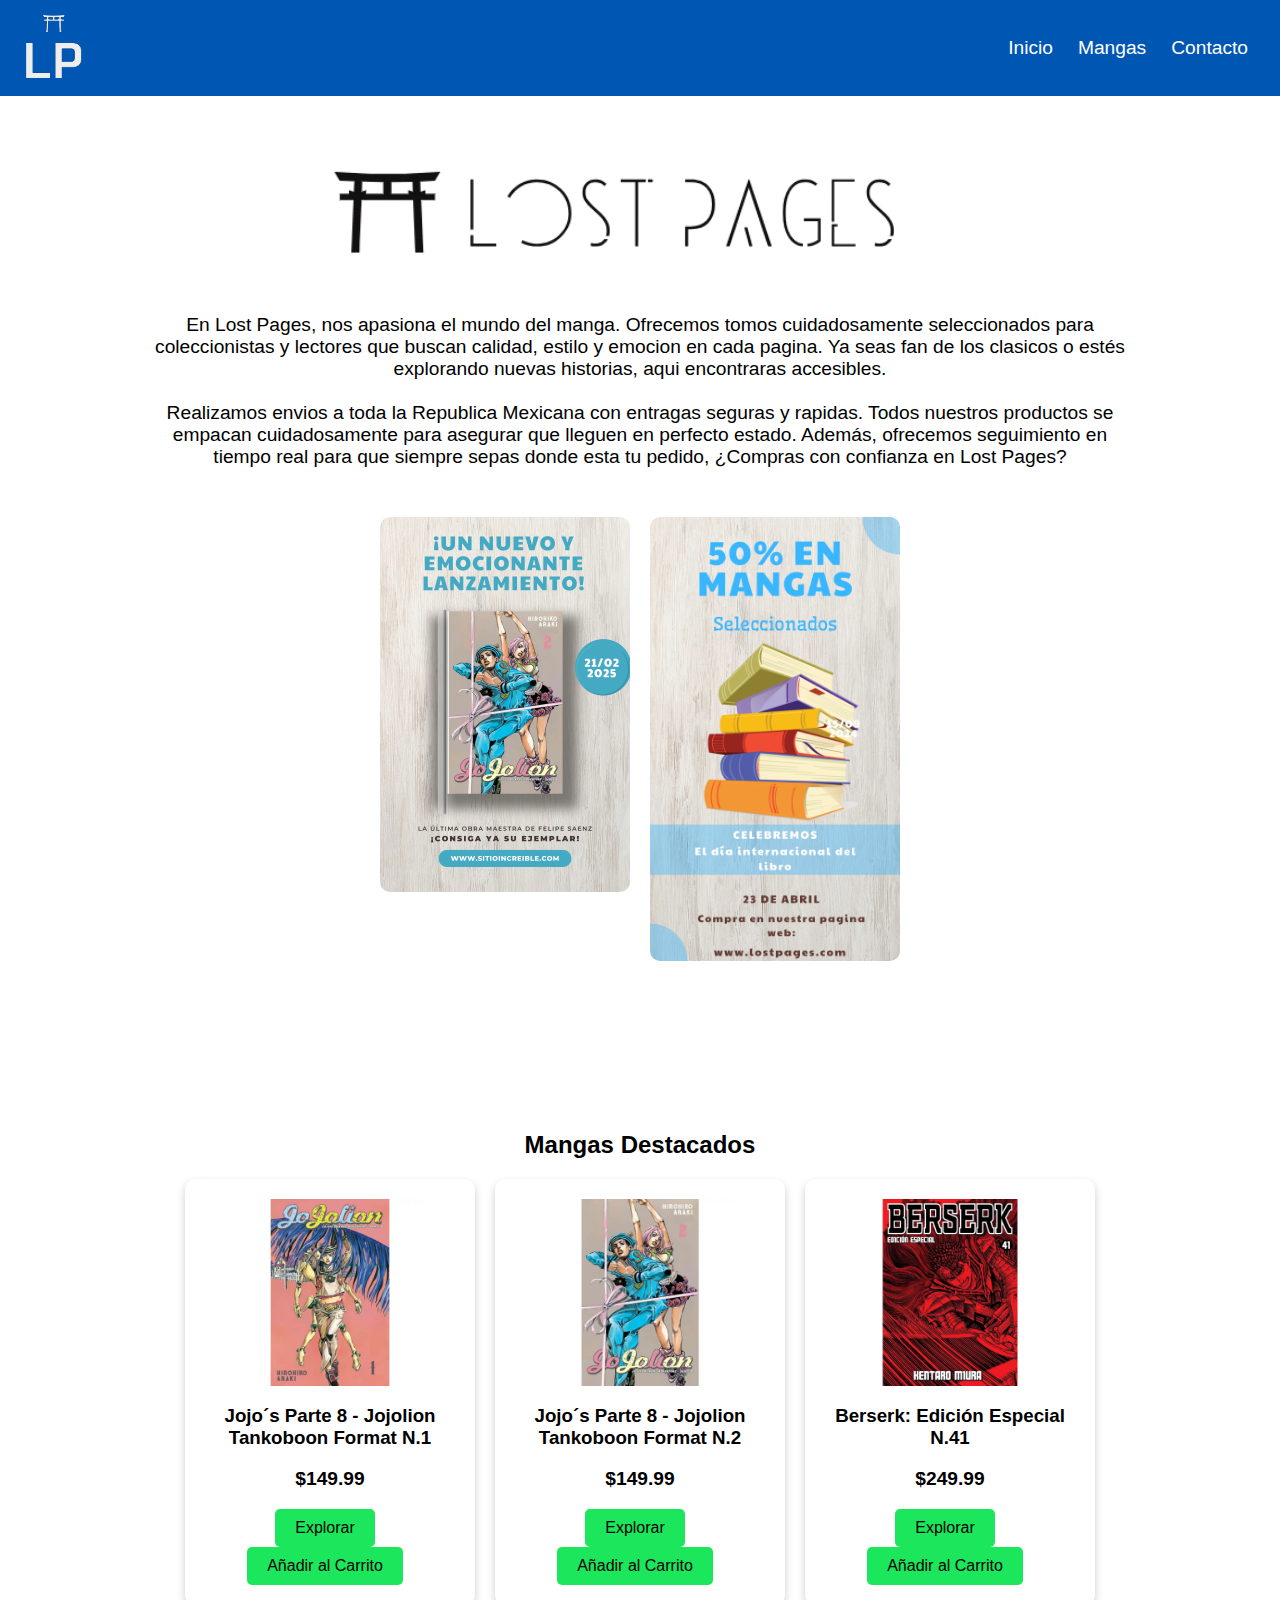
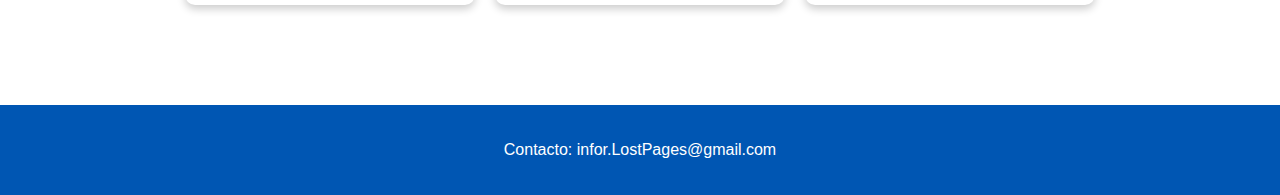
<file: index.html>
Z<!DOCTYPE html> 
<head>
    <meta charset="UTF-8"> <!-- configura la codificación de caracteres a UTF-8 -->
    <meta name="viewport" content="width=device-width, initial-scale=1.0"> <!-- ajusta la escala en dispositivos moviles -->
    <title>Lost Pages</title> <!-- titulo de la página en la pestaña del navegador -->
    <link rel="stylesheet" href="style.css"> <!-- enlace al archivo de estilos CSS -->
    <link rel="icon" type="image/png" href="img/favicon.png"> <!-- icono de la pestaña -->
</head>
<body>
    <header> <!-- encabezado del sitio -->
        <img src="img/logo.png" alt="Logo Lost Pages" class="logo"> <!-- logo del sitio -->
        <nav> <!-- barra de navegación -->
            <ul> <!-- lista de enlaces -->
                <li><a href="#inicio">Inicio</a></li> <!-- enlace a la sección de inicio-->
                <li><a href="manga.html">Mangas</a></li> <!-- enlace a la sección de mangas -->
                <li><a href="#contacto">Contacto</a></li> <!-- enlace a la sección de contacto -->
            </ul>
        </nav>
    </header>
    
    <section id="inicio" class="hero"> <!-- seccion de inicio con una imagen de fondo -->
        <img src="img/fondo.png" class="banner"> <!-- imagen principal de la pagina -->
        <div class="contenido">
            <p>En Lost Pages, nos apasiona el mundo del manga. Ofrecemos tomos cuidadosamente seleccionados para coleccionistas y lectores que buscan calidad, estilo y emocion en cada pagina. Ya seas fan de los clasicos o estés explorando nuevas historias, aqui encontraras accesibles.<br> <br>

            Realizamos envios a toda la Republica Mexicana con entragas seguras y rapidas. Todos nuestros productos se empacan cuidadosamente para asegurar que lleguen en perfecto estado. Además, ofrecemos seguimiento en tiempo real para que siempre sepas donde esta tu pedido, ¿Compras con confianza en Lost Pages?</p>
        </div>
        <div class="ofertas">
            <a href="jojolion2.html"><img src="img/oferta1.png" alt="Oferta 1"></a>
            <a href="manga.html"><img src="img/oferta2.png" alt="Oferta 2"></a>
        </div>
    </section>

    <section id="remangas" class="remangas"> <!-- seccion donde se listan los mangas -->
        <h2>Mangas Destacados</h2> <!-- titulo de la sección -->
        <div class="remanga-lista"> <!-- contenedor de la lista de mangas -->
            <div class="remanga-item"> <!-- primer manga -->
                <img src="img/jojolion1.jpg" alt="Jojo´s Part 8 - Jojolion"> <!-- imagen del manga -->
                <h3>Jojo´s Parte 8 - Jojolion <br> Tankoboon Format N.1</h3> <!-- titulo del manga -->
                <p>$149.99</p> <!-- precio del manga -->
                <a href="jojolion1.html" class="btn">Explorar</a> <!-- boton para ver detalles -->
                <a href="#" class="btn">Añadir al Carrito</a> <!-- botón para agregar al carrito -->
            </div>
            <div class="remanga-item"> <!-- segundo manga -->
                <img src="img/jojolion2.jpg" alt="Jojo´s Part 8 - Jojolion N.2"> <!-- imagen del manga -->
                <h3>Jojo´s Parte 8 - Jojolion <br> Tankoboon Format N.2</h3> <!-- titulo del manga -->
                <p>$149.99</p> <!-- precio del manga -->
                <a href="jojolion2.html" class="btn">Explorar</a> <!-- boton para ver detalles -->
                <a href="#" class="btn">Añadir al Carrito</a> <!-- boton para agregar al carrito -->
            </div>
            <div class="remanga-item"> <!-- tercer manga -->
                <img src="img/berserk41.jpg" alt="Berserk Edición Especial"> <!-- imagen del manga -->
                <h3>Berserk: Edición Especial N.41</h3> <!-- titulo del manga -->
                <p>$249.99</p> <!-- precio del manga -->
                <a href="berserk41.html" class="btn">Explorar</a> <!-- boton para ver detalles -->
                <a href="#" class="btn">Añadir al Carrito</a> <!-- boton para agregar al carrito -->
            </div>
        </div>
    </section>

    <footer id="contacto"> <!-- pie de pagina con la información de contacto -->
        <p>Contacto: infor.LostPages@gmail.com</p> <!-- correo de contacto -->
    </footer>
</body>
</html>
</file>
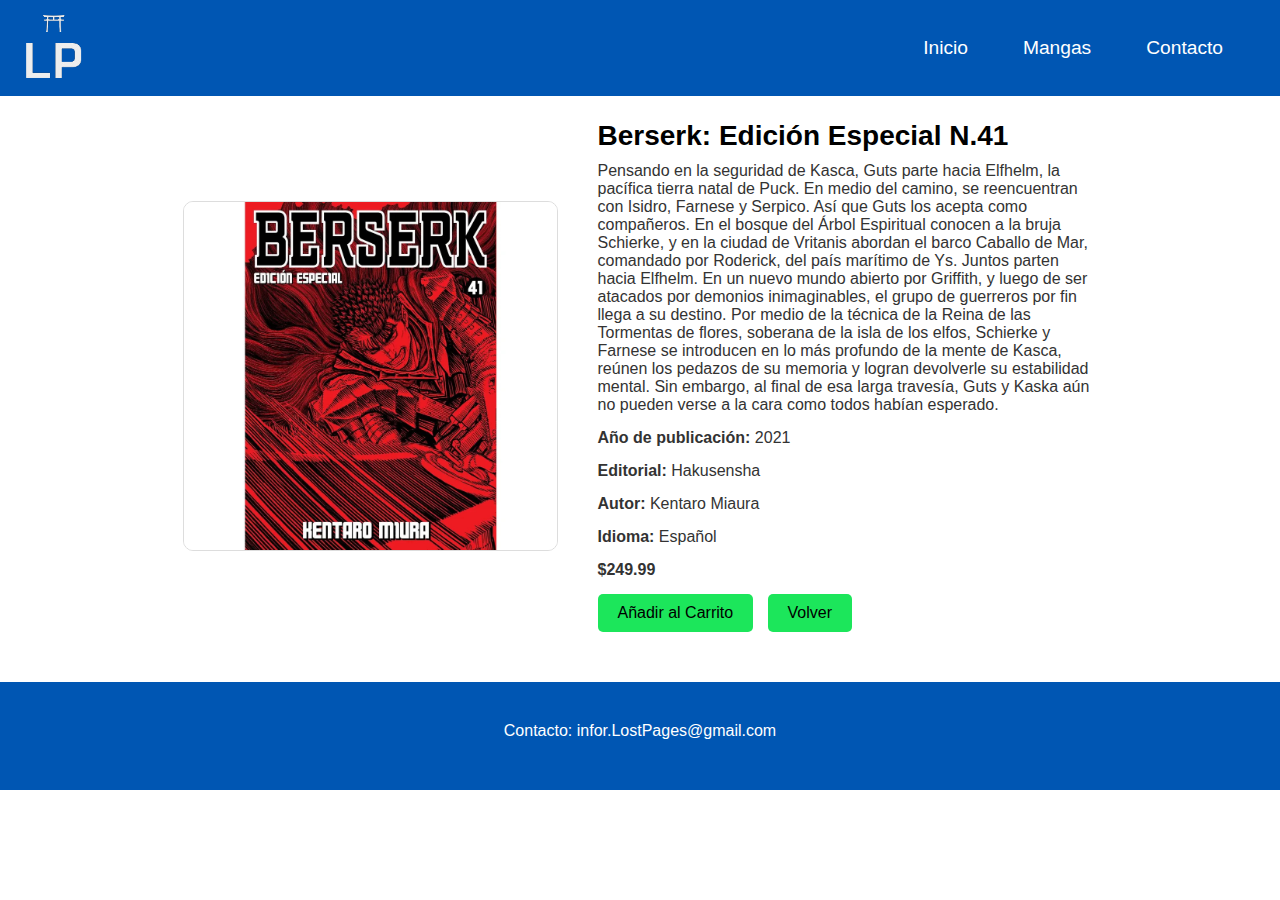
<file: berserk41.html>
<!DOCTYPE html>
<head>
    <meta charset="UTF-8">
    <meta name="viewport" content="width=device-width, initial-scale=1.0">
    <title>Berserk: Edición Especial N.41 | Lost Pages</title>
    <link rel="stylesheet" href="berserk41.css">
    <link rel="icon" type="image/png" href="img/favicon.png">
</head>
<body>
    <header>
    	<img src="img/logo.png" alt="Logo Lost Pages" class="logo"></a>
        <nav>
            <ul>
                <li><a href="index.html">Inicio</a></li>
                <li><a href="manga.html">Mangas</a></li>
                <li><a href="#contacto">Contacto</a></li>
            </ul>
        </nav>
    </header>
    <section class="manga-container">
        <img src="img/berserk41.jpg" alt="Berserk: Edición Especial N.41" class="manga-img">
        <div class="manga-info">
            <h1>Berserk: Edición Especial N.41</h1>
            <p>Pensando en la seguridad de Kasca, Guts parte hacia Elfhelm, la pacífica tierra natal de Puck. En medio del camino, se reencuentran con Isidro, Farnese y Serpico. Así que Guts los acepta como compañeros. En el bosque del Árbol Espiritual conocen a la bruja Schierke, y en la ciudad de Vritanis abordan el barco Caballo de Mar, comandado por Roderick, del país marítimo de Ys. Juntos parten hacia Elfhelm. En un nuevo mundo abierto por Griffith, y luego de ser atacados por demonios inimaginables, el grupo de guerreros por fin llega a su destino. Por medio de la técnica de la Reina de las Tormentas de flores, soberana de la isla de los elfos, Schierke y Farnese se introducen en lo más profundo de la mente de Kasca, reúnen los pedazos de su memoria y logran devolverle su estabilidad mental. Sin embargo, al final de esa larga travesía, Guts y Kaska aún no pueden verse a la cara como todos habían esperado. </p>
            <p><strong>Año de publicación:</strong> 2021</p>
            <p><strong>Editorial:</strong> Hakusensha</p>
            <p><strong>Autor:</strong> Kentaro Miaura</p>
            <p><strong>Idioma:</strong> Español</p>
            <p class="precio">$249.99</p>

            <a href="#" class="btn">Añadir al Carrito</a>
            <a href="index.html" class="btn">Volver</a>
        </div>
    </section>
    <footer id="contacto">
        <p>Contacto: infor.LostPages@gmail.com</p>
    </footer>

</body>
</html>
</file>
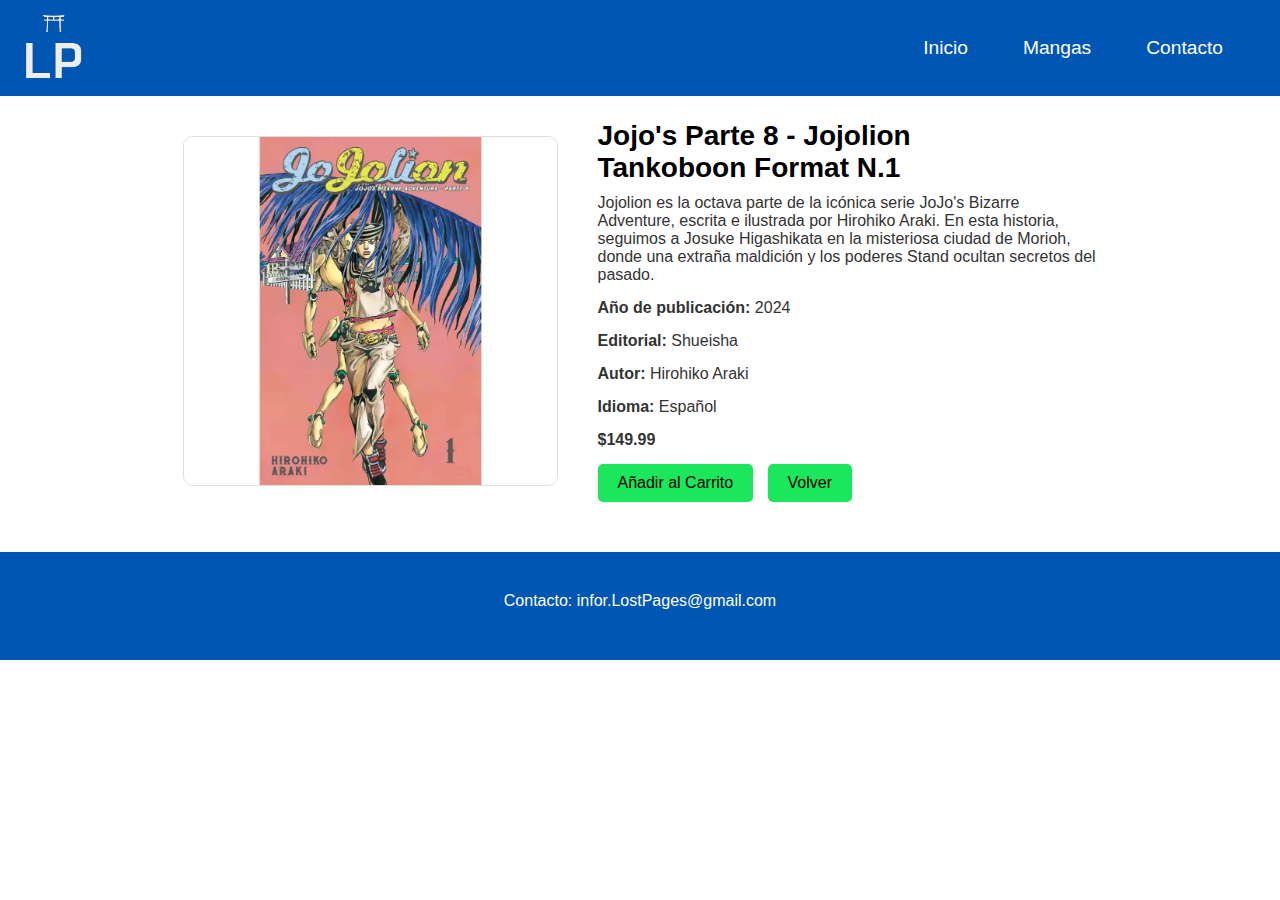
<file: jojolion1.html>
<!DOCTYPE html>
<head>
    <meta charset="UTF-8">
    <meta name="viewport" content="width=device-width, initial-scale=1.0">
    <title>Jojo's Parte 8 - Jojolion | Lost Pages</title>
    <link rel="stylesheet" href="jojolion1.css">
    <link rel="icon" type="image/png" href="img/favicon.png">
</head>
<body>
    <header>
    	<img src="img/logo.png" alt="Logo Lost Pages" class="logo"></a>
        <nav>
            <ul>
                <li><a href="index.html">Inicio</a></li>
                <li><a href="manga.html">Mangas</a></li>
                <li><a href="#contacto">Contacto</a></li>
            </ul>
        </nav>
    </header>
    <section class="manga-container">
        <img src="img/jojolion1.jpg" alt="Jojo's Parte 8 - Jojolion" class="manga-img">
        <div class="manga-info">
            <h1>Jojo's Parte 8 - Jojolion<br>Tankoboon Format N.1</h1>
            <p>Jojolion es la octava parte de la icónica serie JoJo's Bizarre Adventure, escrita e ilustrada por Hirohiko Araki. En esta historia, seguimos a Josuke Higashikata en la misteriosa ciudad de Morioh, donde una extraña maldición y los poderes Stand ocultan secretos del pasado.</p>
            <p><strong>Año de publicación:</strong> 2024</p>
            <p><strong>Editorial:</strong> Shueisha</p>
            <p><strong>Autor:</strong> Hirohiko Araki</p>
            <p><strong>Idioma:</strong> Español</p>
            <p class="precio">$149.99</p>

            <a href="#" class="btn">Añadir al Carrito</a>
            <a href="index.html" class="btn">Volver</a>
        </div>
    </section>
    <footer id="contacto">
        <p>Contacto: infor.LostPages@gmail.com</p>
    </footer>

</body>
</html>
</file>
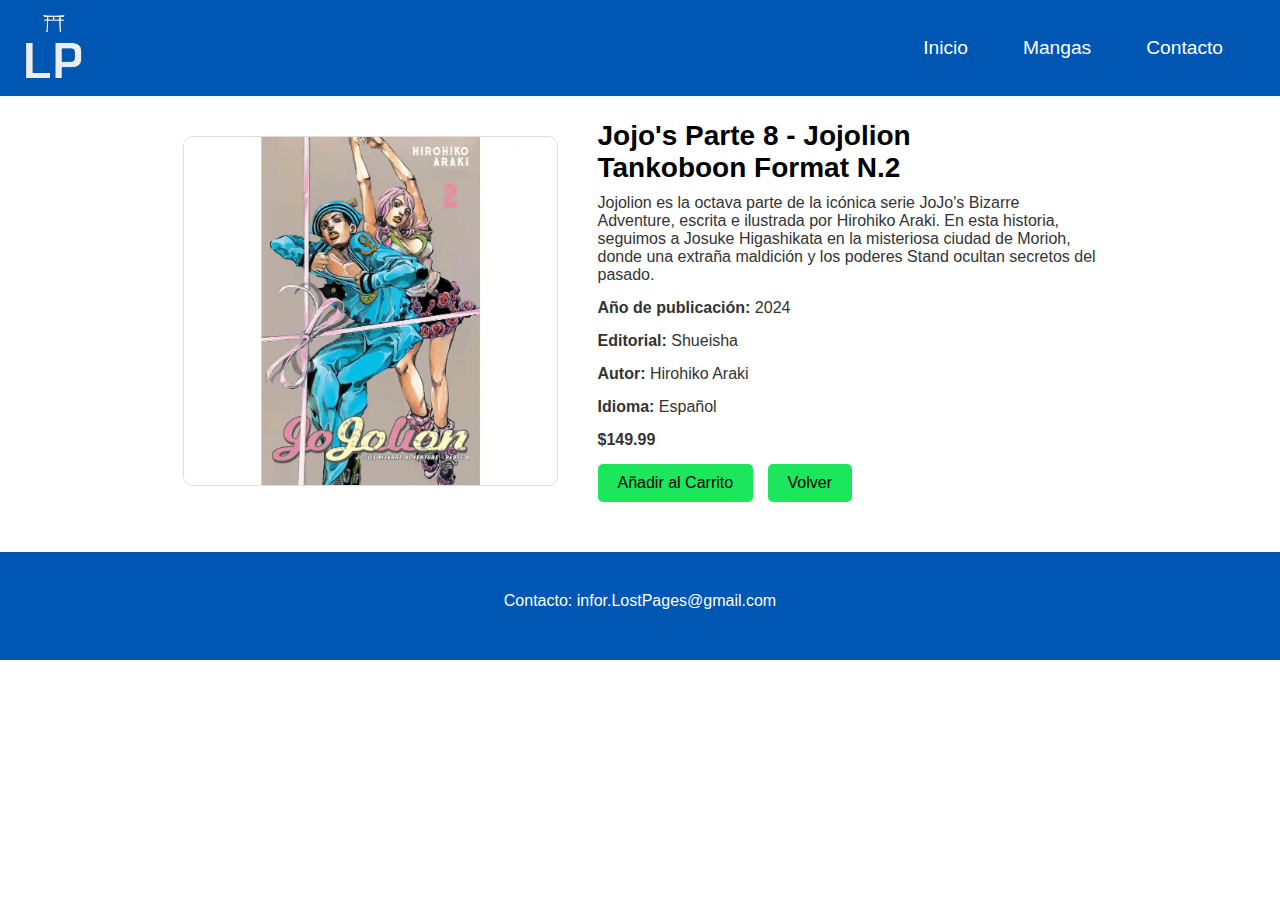
<file: jojolion2.html>
<!DOCTYPE html>
<head>
    <meta charset="UTF-8">
    <meta name="viewport" content="width=device-width, initial-scale=1.0">
    <title>Jojo's Parte 8 - Jojolion | Lost Pages</title>
    <link rel="stylesheet" href="jojolion2.css">
    <link rel="icon" type="image/png" href="img/favicon.png">
</head>
<body>
    <header>
    	<img src="img/logo.png" alt="Logo Lost Pages" class="logo"></a>
        <nav>
            <ul>
                <li><a href="index.html">Inicio</a></li>
                <li><a href="manga.html">Mangas</a></li>
                <li><a href="#contacto">Contacto</a></li>
            </ul>
        </nav>
    </header>
    <section class="manga-container">
        <img src="img/jojolion2.jpg" alt="Jojo's Parte 8 - Jojolion" class="manga-img">
        <div class="manga-info">
            <h1>Jojo's Parte 8 - Jojolion<br>Tankoboon Format N.2</h1>
            <p>Jojolion es la octava parte de la icónica serie JoJo's Bizarre Adventure, escrita e ilustrada por Hirohiko Araki. En esta historia, seguimos a Josuke Higashikata en la misteriosa ciudad de Morioh, donde una extraña maldición y los poderes Stand ocultan secretos del pasado.</p>
            <p><strong>Año de publicación:</strong> 2024</p>
            <p><strong>Editorial:</strong> Shueisha</p>
            <p><strong>Autor:</strong> Hirohiko Araki</p>
            <p><strong>Idioma:</strong> Español</p>
            <p class="precio">$149.99</p>

            <a href="#" class="btn">Añadir al Carrito</a>
            <a href="index.html" class="btn">Volver</a>
        </div>
    </section>
    <footer id="contacto">
        <p>Contacto: infor.LostPages@gmail.com</p>
    </footer>

</body>
</html>
</file>
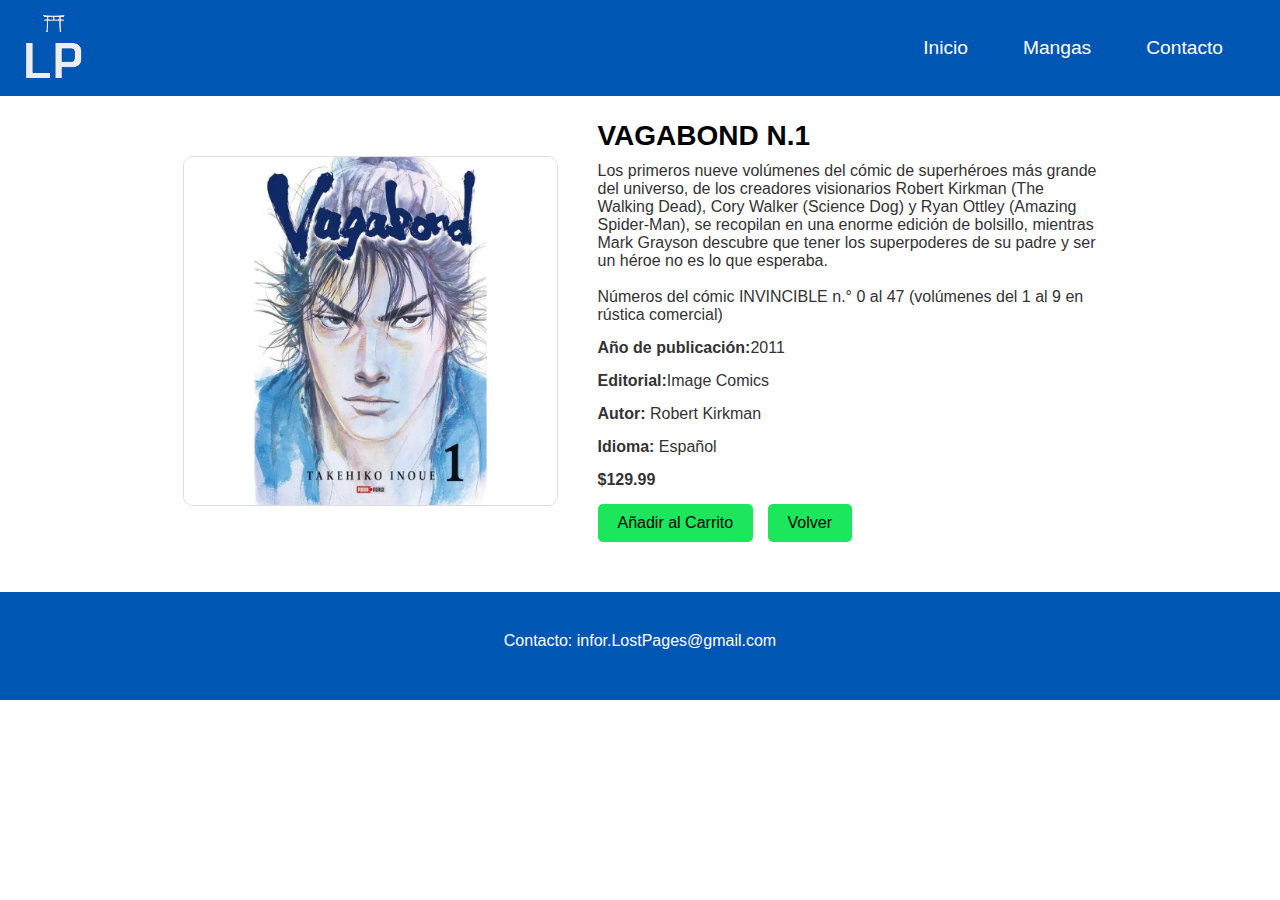
<file: VN1.html>
<!DOCTYPE html>
<head>
    <meta charset="UTF-8">
    <meta name="viewport" content="width=device-width, initial-scale=1.0">
    <title>Vagabond N.1 | Lost Pages</title>
    <link rel="stylesheet" href="invincibleN1.css">
    <link rel="icon" type="image/png" href="img/favicon.png">
</head>
<body>
    <header>
    	<img src="img/logo.png" alt="Logo Lost Pages" class="logo"></a>
        <nav>
            <ul>
                <li><a href="index.html">Inicio</a></li>
                <li><a href="manga.html">Mangas</a></li>
                <li><a href="#contacto">Contacto</a></li>
            </ul>
        </nav>
    </header>
    <section class="manga-container">
        <img src="img/VN1.jpg" alt="Berserk: Edición Especial N.41" class="manga-img">
        <div class="manga-info">
            <h1>VAGABOND N.1</h1>
            <p>Los primeros nueve volúmenes del cómic de superhéroes más grande del universo, de los creadores visionarios Robert Kirkman (The Walking Dead), Cory Walker (Science Dog) y Ryan Ottley (Amazing Spider-Man), se recopilan en una enorme edición de bolsillo, mientras Mark Grayson descubre que tener los superpoderes de su padre y ser un héroe no es lo que esperaba. <br> <br>

            Números del cómic INVINCIBLE n.° 0 al 47 (volúmenes del 1 al 9 en rústica comercial) </p>
            <p><strong>Año de publicación:</strong>2011</p>
            <p><strong>Editorial:</strong>Image Comics</p>
            <p><strong>Autor:</strong> Robert Kirkman</p>
            <p><strong>Idioma:</strong> Español</p>
            <p class="precio">$129.99</p>

            <a href="#" class="btn">Añadir al Carrito</a>
            <a href="index.html" class="btn">Volver</a>
        </div>
    </section>
    <footer id="contacto">
        <p>Contacto: infor.LostPages@gmail.com</p>
    </footer>

</body>
</html>
</file>
<file: style.css>
body { /* configuracion general del cuerpo del sitio */
    margin: 0; /* elimina el margen predeterminado */
    font-family: Arial, sans-serif; /* fuente del texto */
    background: linear-gradient(to right, #ffffff); /* fondo con degradado */
    color: white; /* color del texto */
}

header { /* estilos para el encabezado */
    display: flex; /* usa flexbox para organizar los elementos */
    justify-content: space-between; /* separa los elementos dentro del header */
    align-items: center; /* alinea los elementos verticalmente */
    padding: 5px; /* espaciado interior */
    background: #0056b3; /* fondo oscuro con opacidad */
    position: fixed; /* mantiene el header fijo en la parte superior */
    width: 100%; /* ocupa todo el ancho */
    top: 0; /* se coloca en la parte superior */
    left: 0; /* se alinea a la izquierda */
}

.logo { /* estilos para el logo */
    width: 100px; /* tamaño del logo */
}

nav ul { /* estilos para la lista de navegacion */
    list-style: none; /* elimina los estilos de lista */
    display: flex; /* usa flexbox */
    gap: 25px; /* espaciado entre elementos */
    padding: 0; /* elimina el relleno */
    margin: 0; /* elimina los márgenes */
    transform: translateX(-37px); /* Mueve el menu a la izquierda */
}

nav a { /* estilos para los enlaces de la navegacion */
    text-decoration: none; /* elimina el subrayado */
    color: white; /* color del texto */
    font-size: 1.2em; /* tamaño del texto */
}

.hero { /* estilos para la sección de inicio */
    text-align: center; /* centra el texto */
    padding: 100px 20px; /* espaciado interior */
}

.banner { /* imagen principal */
    width: 80%; /* tamaño relativo al contenedor */
    max-width: 800px; /* tamaño maximo */
}

.btn { /* estilos generales para los botones */
    display: inline-block;
    text-decoration: none;
    background-color: #1CE65B;
    color: black;
    padding: 10px 20px;
    border-radius: 5px;
    margin-right: 10px;
    transition: 0.2s;
}

.btn:hover { /* estilos cuando el usuario pasa el cursor */
    background: white; /* mantiene el mismo color */
    color: black; /* cambia el color del texto */
}

.remangas { /* sección de mangas */
    text-align: center; /* centra el texto */
    padding: 50px 20px; /* espaciado interno */
    color: black;
}

.remanga-lista { /* contenedor de la lista de mangas */
    display: flex; /* usa flexbox */
    justify-content: center; /* centra los elementos */
    gap: 20px; /* espaciado entre mangas */
    flex-wrap: wrap; /* permite que los elementos se acomoden en varias filas */
    color: black;
}

.remanga-item { /* estilos para cada manga */
    background: white; /* fondo blanco */
    padding: 20px; /* espaciado interno */
    border-radius: 10px; /* bordes redondeados */
    box-shadow: 0px 4px 8px rgba(0, 0, 0, 0.2); /* sombra */
    text-align: center; /* centra el contenido */
    width: 250px; /* ancho fijo */
}

.remanga-item img { /* estilos para las imagenes de manga */
    width: 100%; /* tamaño relativo al contenedor */
    max-width: 200px; /* tamaño maximo */
    border-radius: 10px; /* bordes redondeados */
}

.remanga-item p {
    font-size: 1.2em; /* tamaño del texto */
    font-weight: bold; /* grosor de las letras del texto */
    color: black; /* color del texto */
}

footer { /* pie de página */
    text-align: center; /* centra el texto */
    padding: 20px; /* espaciado interno */
    background: #0056b3; /* fondo azul */
    margin-top: 50px; /* espaciado superior */
    color: white;
}

.contenido {
    display: flex;
    align-items: center;
    justify-content: space-between; /* Distribuye el texto e imagen */
    text-align: center;
    max-width: 80%; /* Limita el ancho del contenido */
    margin: auto; /* Centra el contenedor */
    gap: 20px; /* Espacio entre el texto y la imagen */
}

.contenido p {
    font-family: Arial, sans-serif; /* fuente del texto */
    font-size: 1.2em;
    text-align: center; /* Justifica el texto */
    flex: 1; 
    color: black;
}

.explorar {
    text-align: center;
    margin-top: 30px;
    padding: 10px 50px 50px;;
}

.ofertas {
    display: flex;
    justify-content: center;
    gap: 20px;
    margin-top: 30px;
}

.ofertas img {
    width: 250px;
    height: auto;
    border-radius: 10px;
    transition: transform 0.3s ease, opacity 0.3s ease;
}

.ofertas img:hover {
    transform: scale(1.1);
    opacity: 0.8;
}
</file>
<file: berserk41.css>
* {
    margin: 0;
    padding: 0;
    box-sizing: border-box;
    font-family: Arial, sans-serif;
}

header {
    display: flex; /* usa flexbox para organizar los elementos */
    justify-content: space-between; /* separa los elementos dentro del header */
    align-items: center; /* alinea los elementos verticalmente */
    padding: 5px; /* espaciado interior */
    background: #0056b3; /* fondo oscuro con opacidad */
    position: fixed; /* mantiene el header fijo en la parte superior */
    width: 100%; /* ocupa todo el ancho */
    top: 0; /* se coloca en la parte superior */
    left: 0; /* se alinea a la izquierda */
}

.logo {
    width: 100px;
}

nav ul {
    list-style: none;
    display: flex;
    gap: 25px;
    padding: 0; 
    margin: 0;
    transform: translateX(-37px);
}
nav ul li {
    margin: 0 15px;
}

nav ul li a {
    text-decoration: none;
    color: white;
    font-size: 1.2em;
}

/* Contenedor principal del manga */
.manga-container {
    display: flex;
    align-items: center;
    justify-content: center;
    padding: 120px 50px 50px;
}

.manga-img {
    width: 375px;
    height: auto;
    border: 1px solid #ddd;
    border-radius: 10px;
}

.manga-info {
    max-width: 500px;
    margin-left: 40px;
}

.manga-info h1 {
    font-size: 28px;
    margin-bottom: 10px;
}

.manga-info p {
    font-size: 16px;
    color: #333;
    margin-bottom: 15px;
}

.precio {
    font-size: 22px;
    font-weight: bold;
    color: #c00;
    margin-bottom: 15px;
}

.btn {
    display: inline-block;
    text-decoration: none;
    background-color: #1CE65B;
    color: black;
    padding: 10px 20px;
    border-radius: 5px;
    margin-right: 10px;
    transition: 0.2s;}

.btn:hover {
    background: white;
    color: black;
}

/* Estilo del footer */
footer {
    text-align: center;
    padding: 40px 50px 50px;
    color: white;
    background: #0056b3; /* fondo oscuro */
}
</file>
<file: jojolion1.css>
* {
    margin: 0;
    padding: 0;
    box-sizing: border-box;
    font-family: Arial, sans-serif;
}

header {
    display: flex; /* usa flexbox para organizar los elementos */
    justify-content: space-between; /* separa los elementos dentro del header */
    align-items: center; /* alinea los elementos verticalmente */
    padding: 5px; /* espaciado interior */
    background: #0056b3; /* fondo oscuro con opacidad */
    position: fixed; /* mantiene el header fijo en la parte superior */
    width: 100%; /* ocupa todo el ancho */
    top: 0; /* se coloca en la parte superior */
    left: 0; /* se alinea a la izquierda */
}

.logo {
    width: 100px;
}

nav ul {
    list-style: none;
    display: flex;
    gap: 25px;
    padding: 0; 
    margin: 0;
    transform: translateX(-37px);
}
nav ul li {
    margin: 0 15px;
}

nav ul li a {
    text-decoration: none;
    color: white;
    font-size: 1.2em;
}

/* Contenedor principal del manga */
.manga-container {
    display: flex;
    align-items: center;
    justify-content: center;
    padding: 120px 50px 50px;
}

.manga-img {
    width: 375px;
    height: auto;
    border: 1px solid #ddd;
    border-radius: 10px;
}

.manga-info {
    max-width: 500px;
    margin-left: 40px;
}

.manga-info h1 {
    font-size: 28px;
    margin-bottom: 10px;
}

.manga-info p {
    font-size: 16px;
    color: #333;
    margin-bottom: 15px;
}

.precio {
    font-size: 22px;
    font-weight: bold;
    color: #c00;
    margin-bottom: 15px;
}

.btn {
    display: inline-block;
    text-decoration: none;
    background-color: #1CE65B;
    color: black;
    padding: 10px 20px;
    border-radius: 5px;
    margin-right: 10px;
    transition: 0.2s;}

.btn:hover {
    background: white;
    color: black;
}

/* Estilo del footer */
footer {
    text-align: center;
    padding: 40px 50px 50px;
    color: white;
    background: #0056b3; /* fondo oscuro */
}
</file>
<file: jojolion2.css>
* {
    margin: 0;
    padding: 0;
    box-sizing: border-box;
    font-family: Arial, sans-serif;
}

header {
    display: flex; /* usa flexbox para organizar los elementos */
    justify-content: space-between; /* separa los elementos dentro del header */
    align-items: center; /* alinea los elementos verticalmente */
    padding: 5px; /* espaciado interior */
    background: #0056b3; /* fondo oscuro con opacidad */
    position: fixed; /* mantiene el header fijo en la parte superior */
    width: 100%; /* ocupa todo el ancho */
    top: 0; /* se coloca en la parte superior */
    left: 0; /* se alinea a la izquierda */
}

.logo {
    width: 100px;
}

nav ul {
    list-style: none;
    display: flex;
    gap: 25px;
    padding: 0; 
    margin: 0;
    transform: translateX(-37px);
}
nav ul li {
    margin: 0 15px;
}

nav ul li a {
    text-decoration: none;
    color: white;
    font-size: 1.2em;
}

.manga-container {
    display: flex;
    align-items: center;
    justify-content: center;
    padding: 120px 50px 50px;
}

.manga-img {
    width: 375px;
    height: auto;
    border: 1px solid #ddd;
    border-radius: 10px;
}

.manga-info {
    max-width: 500px;
    margin-left: 40px;
}

.manga-info h1 {
    font-size: 28px;
    margin-bottom: 10px;
}

.manga-info p {
    font-size: 16px;
    color: #333;
    margin-bottom: 15px;
}

.precio {
    font-size: 22px;
    font-weight: bold;
    color: #c00;
    margin-bottom: 15px;
}

.btn {
    display: inline-block;
    text-decoration: none;
    background-color: #1CE65B;
    color: black;
    padding: 10px 20px;
    border-radius: 5px;
    margin-right: 10px;
    transition: 0.2s;
}

.btn:hover {
    background: white;
    color: black;
}

/* Estilo del footer */
footer {
    text-align: center;
    padding: 40px 50px 50px;
    color: white;
    background: #0056b3; /* fondo oscuro */
}
</file>
<file: invincibleN1.css>
* {
    margin: 0;
    padding: 0;
    box-sizing: border-box;
    font-family: Arial, sans-serif;
}

header {
    display: flex; /* usa flexbox para organizar los elementos */
    justify-content: space-between; /* separa los elementos dentro del header */
    align-items: center; /* alinea los elementos verticalmente */
    padding: 5px; /* espaciado interior */
    background: #0056b3; /* fondo oscuro con opacidad */
    position: fixed; /* mantiene el header fijo en la parte superior */
    width: 100%; /* ocupa todo el ancho */
    top: 0; /* se coloca en la parte superior */
    left: 0; /* se alinea a la izquierda */
}

.logo {
    width: 100px;
}

nav ul {
    list-style: none;
    display: flex;
    gap: 25px;
    padding: 0; 
    margin: 0;
    transform: translateX(-37px);
}
nav ul li {
    margin: 0 15px;
}

nav ul li a {
    text-decoration: none;
    color: white;
    font-size: 1.2em;
}

/* Contenedor principal del manga */
.manga-container {
    display: flex;
    align-items: center;
    justify-content: center;
    padding: 120px 50px 50px;
}

.manga-img {
    width: 375px;
    height: auto;
    border: 1px solid #ddd;
    border-radius: 10px;
}

.manga-info {
    max-width: 500px;
    margin-left: 40px;
}

.manga-info h1 {
    font-size: 28px;
    margin-bottom: 10px;
}

.manga-info p {
    font-size: 16px;
    color: #333;
    margin-bottom: 15px;
}

.precio {
    font-size: 22px;
    font-weight: bold;
    color: #c00;
    margin-bottom: 15px;
}

.btn {
    display: inline-block;
    text-decoration: none;
    background-color: #1CE65B;
    color: black;
    padding: 10px 20px;
    border-radius: 5px;
    margin-right: 10px;
    transition: 0.2s;}

.btn:hover {
    background: white;
    color: black;
}

/* Estilo del footer */
footer {
    text-align: center;
    padding: 40px 50px 50px;
    color: white;
    background: #0056b3; /* fondo oscuro */
}
</file>
